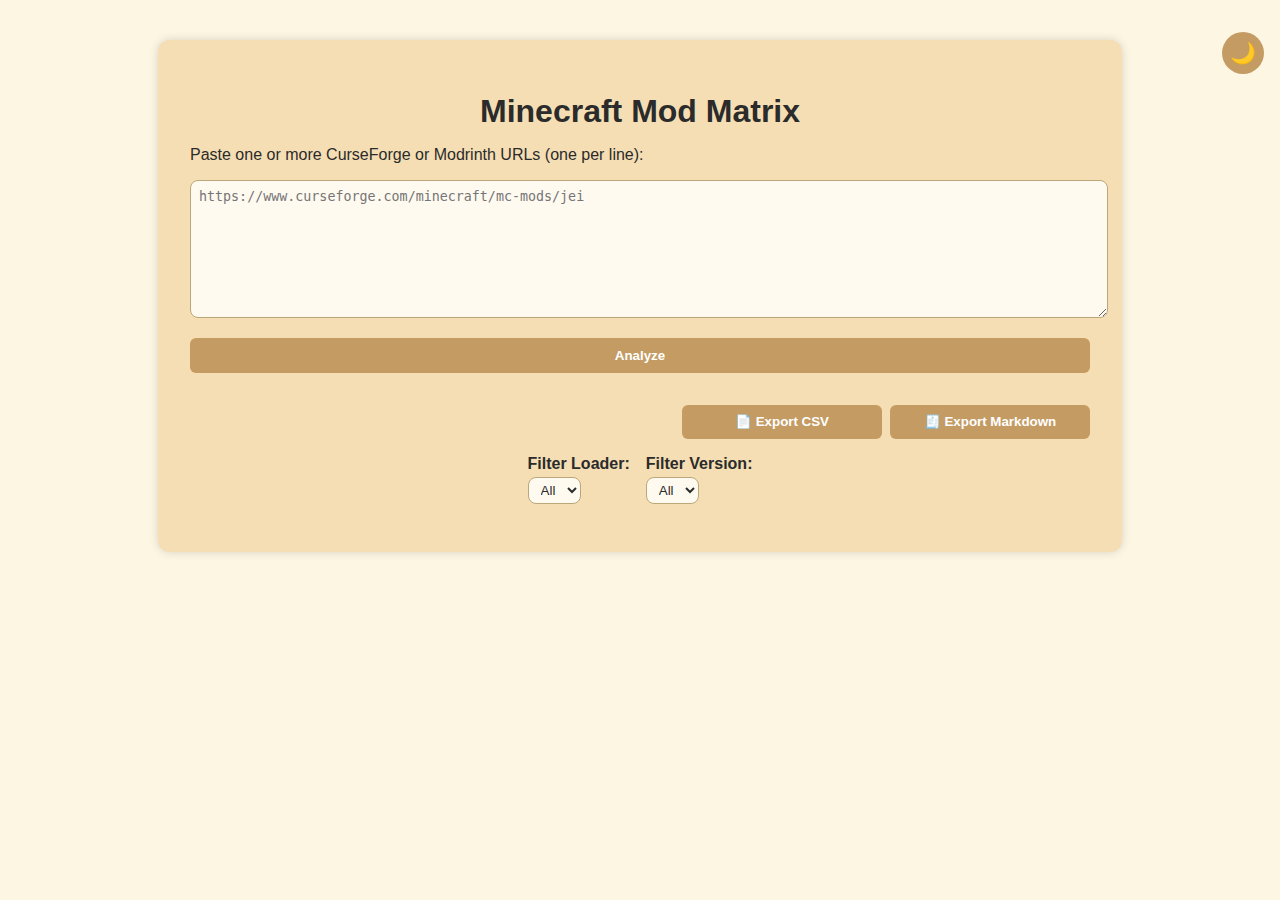
<file: static/index.html>
<!DOCTYPE html>
<html lang="en">
  <head>
    <meta charset="UTF-8" />
    <meta name="viewport" content="width=device-width, initial-scale=1.0" />
    <title>Minecraft Mod Matrix</title>
    <link rel="stylesheet" href="style.css" />
  </head>
  <body>
    <button id="themeToggle" title="Toggle theme">🌙</button>

    <div class="app fade-in">
      <h1>Minecraft Mod Matrix</h1>
      <p>Paste one or more CurseForge or Modrinth URLs (one per line):</p>

      <textarea
        id="urlInput"
        placeholder="https://www.curseforge.com/minecraft/mc-mods/jei"
      ></textarea>
      <button id="analyzeBtn">Analyze</button>

      <div id="loading" class="hidden">⏳ Fetching data...</div>

      <div class="export-buttons hidden" id="exportButtons">
        <button id="exportCSV">📄 Export CSV</button>
        <button id="exportMD">🧾 Export Markdown</button>
      </div>

      <!-- NEW FILTERS -->
      <div id="filterSection" class="hidden filters">
        <label
          >Filter Loader:
          <select id="filterLoader">
            <option value="">All</option>
          </select>
        </label>
        <label
          >Filter Version:
          <select id="filterVersion">
            <option value="">All</option>
          </select>
        </label>
      </div>

      <!-- COMPATIBILITY SUMMARY (TOP) -->
      <div id="compatibilitySummaryTop" class="compatibility hidden"></div>

      <div class="table-container hidden" id="tableContainer">
        <table id="resultTable">
          <thead>
            <tr>
              <th>Mod Name</th>
              <th>Versions / Loaders</th>
            </tr>
          </thead>
          <tbody></tbody>
        </table>
      </div>

      <!-- COMPATIBILITY SUMMARY (BOTTOM) -->
      <div id="compatibilitySummaryBottom" class="compatibility hidden"></div>
    </div>

    <script src="app.js"></script>
  </body>
</html>
</file>
<file: static/style.css>
:root {
  --radius: 8px;

  --bg: #fdf6e3;
  --bg-secondary: #f5deb3;
  --text: #2b2b2b;

  --button-bg: #c49b63;
  --button-bg-hover: #b5854d;
  --button-text: #ffffff;

  --card-bg: #fff8e6;
  --input-bg: #fffaf0;
  --border-color: #bca77b;
  --table-border: #bca77b;
}

/* dark theme variables */
body[data-theme="dark"] {
  --bg: #202225;
  --bg-secondary: #2f3136;
  --text: #f5f5f5;

  --button-bg: #5865f2;
  --button-bg-hover: #4752c4;
  --button-text: #ffffff;

  --card-bg: #2b2d31;
  --input-bg: #202226;
  --border-color: #555;
  --table-border: #555;
}

body a[data-theme="dark"] {
  color: #8ab4f8; /* bright blue links */
}
body a:visited[data-theme="dark"] {
  color: #9ecbff; /* lighter blue */
}

/* === GLOBAL STYLES === */
body {
  font-family: "Segoe UI", sans-serif;
  background: var(--bg);
  color: var(--text);
  display: flex;
  justify-content: center;
  align-items: flex-start;
  padding: 2rem;
  transition: background 0.3s, color 0.3s;
}

.app {
  background: var(--bg-secondary);
  border-radius: 12px;
  padding: 2rem;
  max-width: 900px;
  width: 100%;
  box-shadow: 0 0 10px rgba(0, 0, 0, 0.15);
  transition: background 0.3s;
}

h1 {
  text-align: center;
  margin-bottom: 1rem;
}

textarea {
  width: 100%;
  height: 120px;
  background: var(--input-bg);
  color: var(--text);
  border: 1px solid var(--border-color);
  border-radius: 8px;
  padding: 0.5rem;
  font-family: monospace;
  resize: vertical;
  transition: background 0.3s, color 0.3s;
}

button {
  background: var(--button-bg);
  color: var(--button-text);
  border: none;
  border-radius: 6px;
  padding: 0.6rem 1.2rem;
  margin-top: 1rem;
  cursor: pointer;
  display: block;
  width: 100%;
  font-weight: bold;
  transition: background 0.3s;
}

button:hover {
  background: var(--button-bg-hover);
}

#loading {
  margin-top: 1rem;
  text-align: center;
}
.hidden {
  display: none;
}

/* TABLE + CONTAINER */
.table-container {
  margin-top: 1.5rem;
  overflow-x: auto;
  border-radius: 10px;
  box-shadow: 0 0 6px rgba(0, 0, 0, 0.12);
  animation: fadeIn 0.5s ease;
  background: var(--card-bg);
  padding: 0.5rem;
}

table {
  width: 100%;
  border-collapse: collapse;
  min-width: 360px;
}

th,
td {
  padding: 0.6rem;
  text-align: left;
  border-bottom: 1px solid var(--table-border);
}

th {
  position: sticky;
  top: 0;
  background: var(--bg-secondary);
  z-index: 2;
}

/* mod name scroll area */
td:first-child {
  max-width: 220px;
  overflow-x: auto;
  white-space: nowrap;
}

/* small scrollbar for mod name cell */
td:first-child::-webkit-scrollbar {
  height: 6px;
}
td:first-child::-webkit-scrollbar-thumb {
  background: var(--button-bg);
  border-radius: 4px;
}

/* THEME TOGGLE */
#themeToggle {
  position: fixed;
  top: 1rem;
  right: 1rem;
  background: var(--button-bg);
  color: var(--button-text);
  border: none;
  border-radius: 50%;
  width: 42px;
  height: 42px;
  font-size: 1.3rem;
  cursor: pointer;
  transition: background 0.3s;
  display: flex;
  align-items: center;
  justify-content: center;
}
#themeToggle:hover {
  background: var(--button-bg-hover);
}

/* COLLAPSIBLE */
.details-cell {
  text-align: left;
}
.details-toggle {
  cursor: pointer;
  background: var(--button-bg);
  color: var(--button-text);
  border: none;
  padding: 6px 12px;
  border-radius: 8px;
  font-weight: 600;
  transition: background 0.2s;
}
.details-toggle:hover {
  background: var(--button-bg-hover);
}

.details-content {
  display: none;
  margin-top: 0.5rem;
  padding: 0.5rem;
  background: var(--bg);
  border-radius: 8px;
  box-shadow: 0 0 5px rgba(0, 0, 0, 0.08);
  max-height: 250px;
  overflow-y: auto;
}
.details-content table {
  width: 100%;
  border-collapse: collapse;
  font-size: 0.95em;
}
.details-content th,
.details-content td {
  padding: 4px 8px;
  border-bottom: 1px solid var(--border-color);
}
.details-content.show {
  display: block;
  animation: slideDown 0.2s ease-in-out;
}

@keyframes slideDown {
  from {
    opacity: 0;
    transform: translateY(-5px);
  }
  to {
    opacity: 1;
    transform: none;
  }
}

/* COMPATIBILITY SUMMARY */
.compatibility {
  margin: 1rem 0;
  padding: 1rem;
  border-radius: 8px;
  font-weight: bold;
  text-align: center;
}
.compatibility.good {
  background: #1f8b4c;
  color: white;
}
.compatibility.warning {
  background: #f0a500;
  color: black;
}
.compatibility.bad {
  background: #c0392b;
  color: white;
}

/* EXPORT BUTTONS */
.export-buttons {
  display: flex;
  gap: 0.5rem;
  margin-top: 1rem;
  justify-content: flex-end;
}
.export-buttons button {
  flex: 1;
  max-width: 200px;
}

/* FILTERS */
.filters {
  margin: 1rem 0;
  display: flex;
  gap: 1rem;
  justify-content: center;
  flex-wrap: wrap;
}
.filters label {
  display: flex;
  flex-direction: column;
  align-items: flex-start;
  font-weight: 600;
}
.filters select {
  margin-top: 4px;
  padding: 4px 8px;
  border-radius: 8px;
  border: 1px solid var(--border-color);
  background: var(--input-bg);
  color: var(--text);
}

/* RESPONSIVE */
@media (max-width: 768px) {
  body {
    padding: 1rem;
  }
  .app {
    padding: 1rem;
  }
  td:first-child {
    max-width: 160px;
  }
}
@media (max-width: 480px) {
  h1 {
    font-size: 1.3rem;
  }
  td:first-child {
    max-width: 120px;
  }
}
</file>
